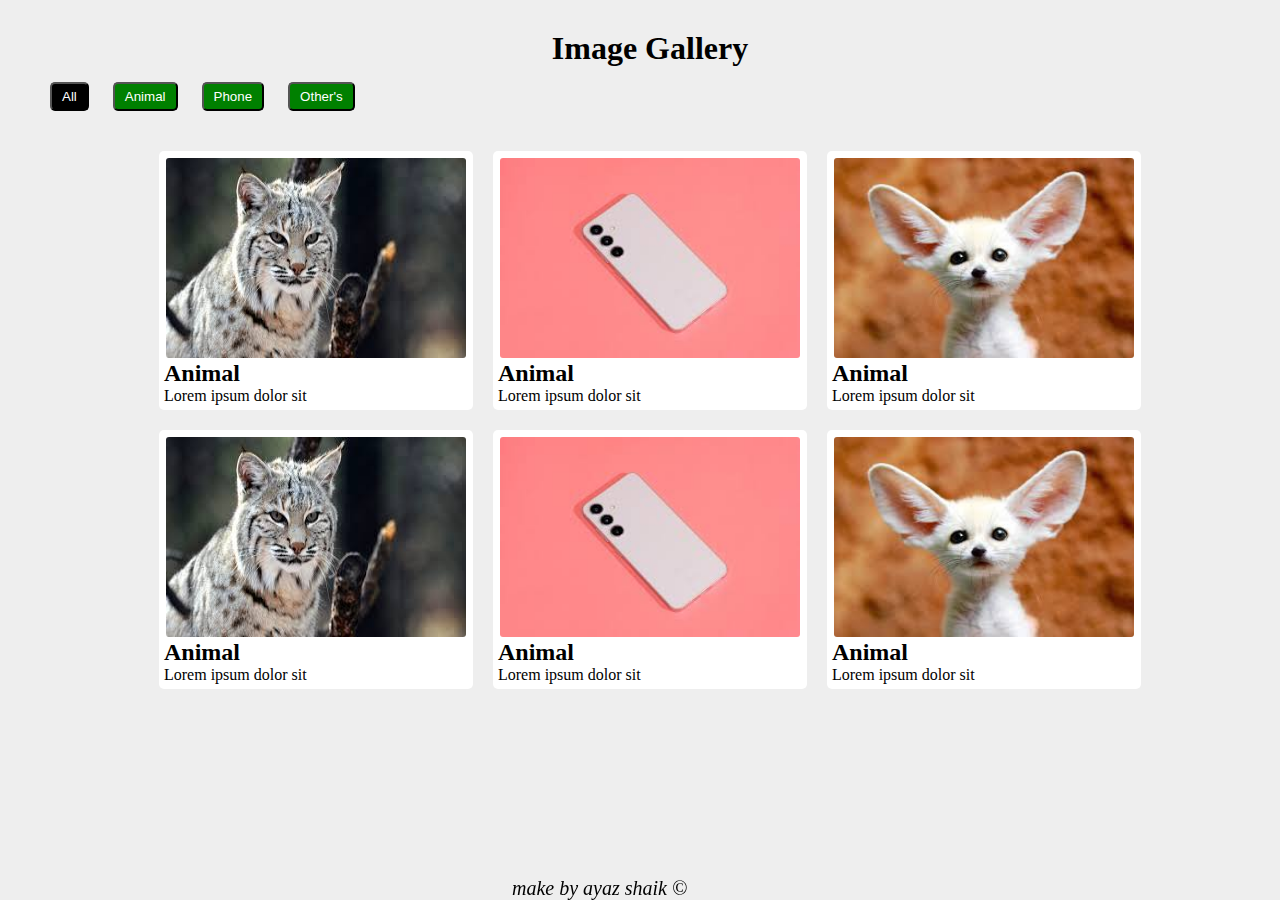
<file: Image Gallery/index.html>
<!DOCTYPE html>
<html>
<head>
	<meta charset="utf-8">
	<meta name="viewport" content="width=device-width, initial-scale=1">
	<title>task 1| CodeAlpha</title>
	<link href="style.css" rel="stylesheet">
</head>
<body>
	<div class="container"> 
		<h1>Image Gallery</h1>
		<div class="btns"> 
			<button data-name="all" class="btn active" >All</button>
			<button data-name="animal" class="btn">Animal</button>
			<button data-name="phone" class="btn">Phone</button>
			<button data-name="other" class="btn">Other's</button>
		</div>

		<div class="img-container"> 
			<div class="card"  data-name="animal"> 
				<img src="pic-9.jpg" alt="animal">
				<h2>Animal</h2>
				<p>Lorem ipsum dolor sit </p>
			</div>

			<div class="card"  data-name="phone"> 
				<img src="phone-1.jpg" alt="phone">
				<h2>Animal</h2>
				<p>Lorem ipsum dolor sit </p>
			</div>

			<div class="card"  data-name="other"> 
				<img src="pic-3.jpg" alt="other">
				<h2>Animal</h2>
				<p>Lorem ipsum dolor sit </p>
			</div>

			<div class="card"  data-name="animal"> 
				<img src="pic-9.jpg" alt="animal">
				<h2>Animal</h2>
				<p>Lorem ipsum dolor sit </p>
			</div>

			<div class="card"  data-name="phone"> 
				<img src="phone-1.jpg" alt="phone">
				<h2>Animal</h2>
				<p>Lorem ipsum dolor sit </p>
			</div>

			<div class="card"  data-name="other"> 
				<img src="pic-3.jpg" alt="other">
				<h2>Animal</h2>
				<p>Lorem ipsum dolor sit </p>
			</div>
		</div>
	</div>
	<footer>
		<i>make by ayaz shaik &copy;</i> 
	</footer>
<script src="app.js"></script>
</body>
</html>
</file>
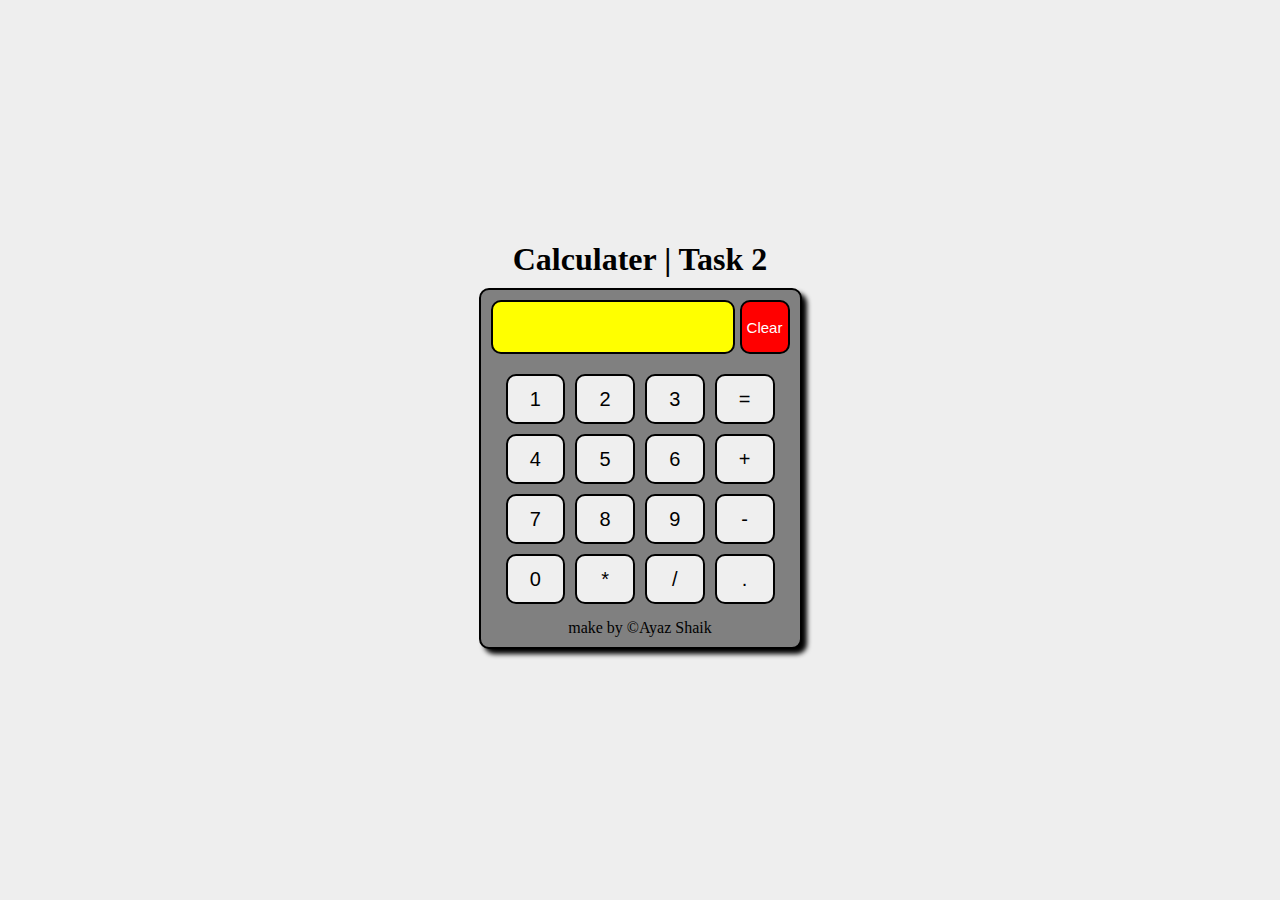
<file: task 2/index.html>
<!DOCTYPE html>
<html lang="en">

<head>
    <meta charset="UTF-8">
    <meta name="viewport" content="width=device-width, initial-scale=1.0">
    <title>task 2 | codalpha</title>
    <link rel="stylesheet" href="style.css">
</head>

<body>
    <h1>Calculater | Task 2 </h1>
    <div class="Calculater">
        <div class="inp">
            <input type="text" id="text-val" class="screen">
            <button class="clear" onclick="clr()">Clear</button>
        </div>

        <div class="btn">
            <button onclick="display('1')">1</button>
            <button onclick="display('2')">2</button>
            <button onclick="display('3')">3</button>
            <button onclick="Calculate('=')">=</button>
            <button onclick="display('4')">4</button>
            <button onclick="display('5')">5</button>
            <button onclick="display('6')">6</button>
            <button onclick="display('+')">+</button>
            <button onclick="display('7')">7</button>
            <button onclick="display('8')">8</button>
            <button onclick="display('9')">9</button>
            <button onclick="display('-')">-</button>
            <button onclick="display('0')">0</button>
            <button onclick="display('*')">*</button>
            <button onclick="display('/')">/</button>
            <button onclick="display('.')">.</button>
        </div>
        <p>make by &copy;Ayaz Shaik</p>
    </div>
    <script src="index.js"></script>
</body>

</html>
</file>
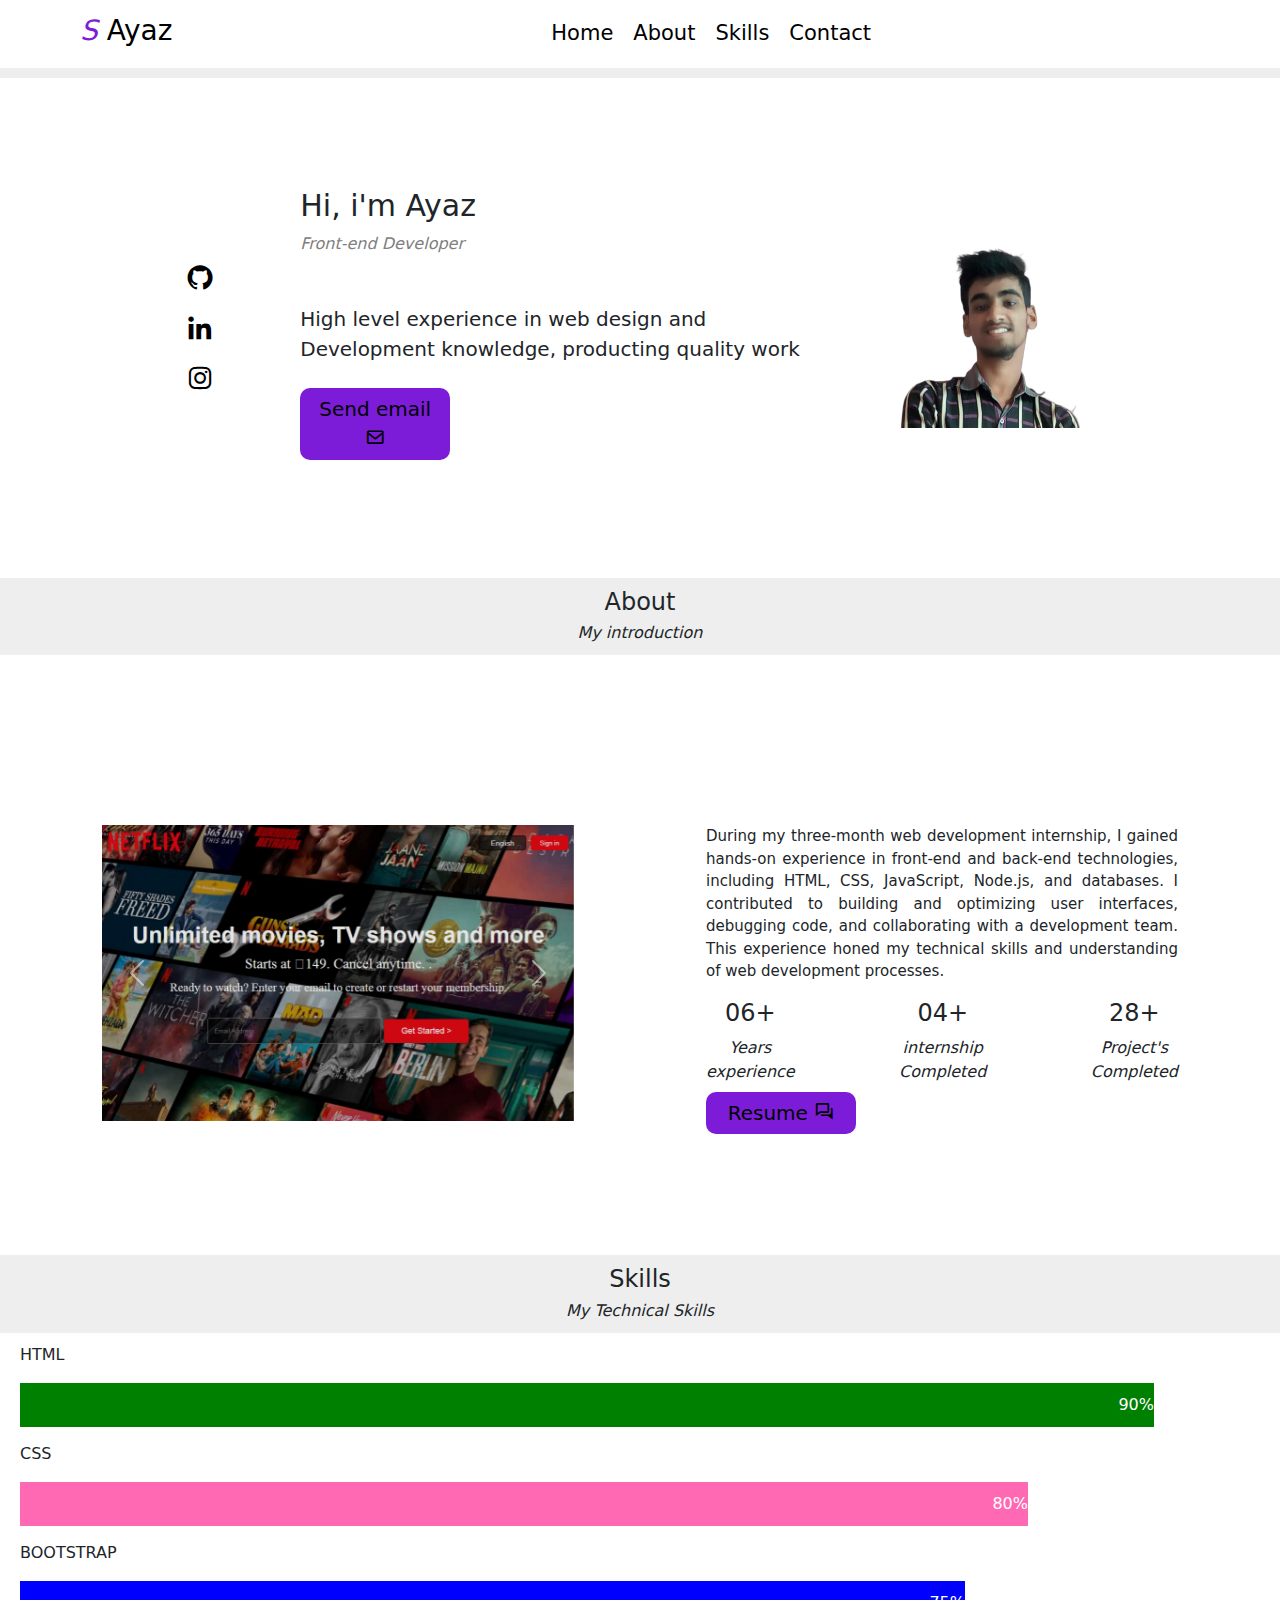
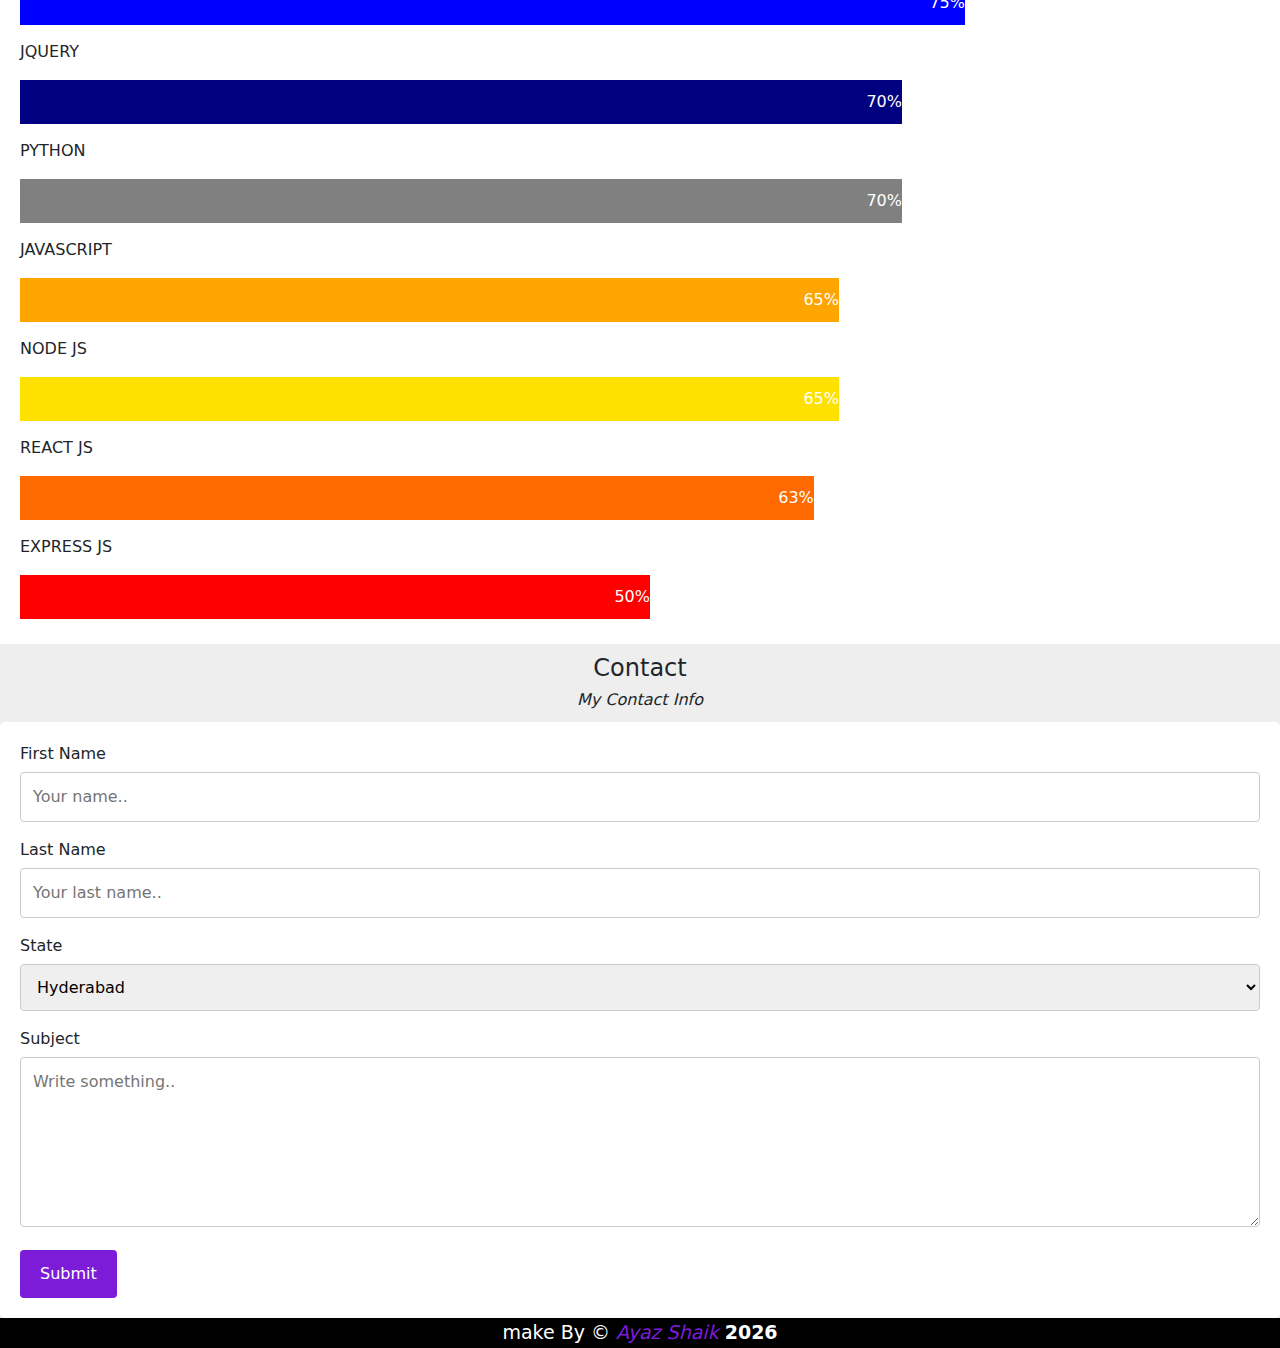
<file: task 3 portfolio/index.html>
<!DOCTYPE html>
<html lang="en">

<head>
    <meta charset="UTF-8">
    <meta name="viewport" content="width=device-width, initial-scale=1.0">
    <title>task 3 | codalpha</title>
    <link href='https://unpkg.com/boxicons@2.1.4/css/boxicons.min.css' rel='stylesheet'>
    <link href="https://cdn.jsdelivr.net/npm/bootstrap@5.3.3/dist/css/bootstrap.min.css" rel="stylesheet"
        integrity="sha384-QWTKZyjpPEjISv5WaRU9OFeRpok6YctnYmDr5pNlyT2bRjXh0JMhjY6hW+ALEwIH" crossorigin="anonymous">
    <link rel="stylesheet" href="style.css">
</head>

<body>
    <div class="my-container">
        <header class="header">

            <a href="index.html" class="logo">
                <i>S</i> Ayaz</a>

            <nav class="navbar">
                <a href="index.html">Home</a>
                <a href="#about">About</a>
                <a href="#skills">Skills</a>
                <a href="#contact">Contact</a>
            </nav>
            <div class="icons">
                <div id="menu-btn" class='bx bx-menu all'></div>
            </div>
        </header>
        <main>
            <div class="main">
                <div class="ids">
                    <a href="https://github.com/shaikayaz9"><i class='bx icon bxl-github'></i></a>
                    <a href="https://www.linkedin.com/in/ayazshaik7979/"><i class='bx icon bxl-linkedin'></i></a>
                    <a href="https://www.instagram.com/ayazshaikh_official/?hl=en"><i
                            class='bx icon bxl-instagram'></i></a>

                </div>


                <div class="contact">
                    <h2>Hi, i'm Ayaz</h2>
                    <i id="gary">Front-end Developer</i>
                    <br><br>

                    <p>High level experience in web design and <br>
                        Development knowledge, producting quality work</p>
                    <button class="btn"><a href="mailto:shaikayaz0564@gmail.com">Send email <i
                                class='bx bx-envelope'></i></a>
                    </button>
                </div>

                <div id="img-box">
                    <img src="iam.png" alt="logo-img">
                </div>
            </div>

            <div class="title">
                <h3 id="about">About </h3>
                <i>My introduction</i>
            </div>

            <div class="about">
                <div class="frist">
                    <div id="carouselExample" class="carousel slide">
                        <div class="carousel-inner">
                            <div class="carousel-item active">
                                <img src="Netflix.png" class="d-block w-100" alt="Netflix">
                            </div>
                            <div class="carousel-item">
                                <img src="Clock.png" class="d-block w-100" alt="Clock.png">
                            </div>
                            <div class="carousel-item">
                                <img src="Counter.png" class="d-block w-100" alt="Counter.png">
                            </div>
                            <div class="carousel-item">
                                <img src="Dicee.png" class="d-block w-100" alt="Dicee.png">
                            </div>
                            <div class="carousel-item">
                                <img src="Calculater.png" class="d-block w-100" alt="Calculater.png">
                            </div>
                        </div>
                        <button class="carousel-control-prev" type="button" data-bs-target="#carouselExample"
                            data-bs-slide="prev">
                            <span class="carousel-control-prev-icon" aria-hidden="true"></span>
                            <span class="visually-hidden">Previous</span>
                        </button>
                        <button class="carousel-control-next" type="button" data-bs-target="#carouselExample"
                            data-bs-slide="next">
                            <span class="carousel-control-next-icon" aria-hidden="true"></span>
                            <span class="visually-hidden">Next</span>
                        </button>
                    </div>
                </div>
                <div class="second">
                    <p>During my three-month web development internship, I gained hands-on experience in front-end and
                        back-end technologies, including HTML, CSS, JavaScript, Node.js, and databases. I contributed to
                        building and optimizing user interfaces, debugging code, and collaborating with a development
                        team.
                        This experience honed my technical skills and understanding of web development processes.</p>

                    <div class="task">
                        <div class="tasked">
                            <h4>06+</h4>
                            <i>Years</i>
                            <i>experience</i>
                        </div>

                        <div class="tasked">
                            <h4>04+</h4>
                            <i>internship</i>
                            <i>Completed</i>
                        </div>

                        <div class="tasked">
                            <h4>28+</h4>
                            <i>Project's</i>
                            <i>Completed</i>
                        </div>

                    </div>

                    <button class="btn"><a href="ayazzzzz.pdf" download="ayaz-resume-2024">Resume <i
                                class='bx bx-conversation'></i></a>
                    </button>
                </div>
            </div>


            <div class="title">
                <h3 id="skills">Skills </h3>
                <i>My Technical Skills</i>
            </div>

            <div class="skills">

                <div id="skill-box">
                    <div class="bar">
                        <p>HTML</p>
                        <div class="c-bar html">
                            <div class="skill">90%</div>
                        </div>

                        <p>CSS</p>
                        <div class="c-bar css">
                            <div class="skill">80%</div>
                        </div>

                        <p>BOOTSTRAP</p>
                        <div class="c-bar Bt">
                            <div class="skill">75%</div>
                        </div>
                        <p>JQUERY</p>
                        <div class="c-bar jq">
                            <div class="skill">70%</div>
                        </div>

                        <p>PYTHON</p>
                        <div class="c-bar python">
                            <div class="skill">70%</div>
                        </div>

                        <p>JAVASCRIPT</p>
                        <div class="c-bar js">
                            <div class="skill">65%</div>
                        </div>

                        <p>NODE JS</p>
                        <div class="c-bar node">
                            <div class="skill">65%</div>
                        </div>

                        <p>REACT JS</p>
                        <div class="c-bar react">
                            <div class="skill">63%</div>
                        </div>

                        <p>EXPRESS JS</p>
                        <div class="c-bar express">
                            <div class="skill">50%</div>
                        </div>
                    </div>

                </div>

                <div class="title">
                    <h3 id="contact">Contact </h3>
                    <i>My Contact Info</i>
                </div>

                <div class="contact-box">
                    <form action="#">
                        <label for="fname">First Name</label>
                        <input type="text" id="fname" name="firstname" placeholder="Your name..">

                        <label for="lname">Last Name</label>
                        <input type="text" id="lname" name="lastname" placeholder="Your last name..">

                        <label for="state">State</label>
                        <select id="state" name="state">
                            <option value="Hyderabad">Hyderabad</option>
                            <option value="Mumbai">Mumbai</option>
                            <option value="Bangalore">Bangalore</option>
                        </select>

                        <label for="subject">Subject</label>
                        <textarea id="subject" name="subject" placeholder="Write something.."
                            style="height:170px"></textarea>

                        <input type="submit" value="Submit">
                    </form>
                </div>



        </main>
        <footer>
            <p>make By &copy; <i>Ayaz Shaik </i><b id="demo">...</b></p>
        </footer>
    </div>
    <script src="index.js"></script>
    <script src="https://cdn.jsdelivr.net/npm/bootstrap@5.3.3/dist/js/bootstrap.bundle.min.js"
        integrity="sha384-YvpcrYf0tY3lHB60NNkmXc5s9fDVZLESaAA55NDzOxhy9GkcIdslK1eN7N6jIeHz"
        crossorigin="anonymous"></script>
</body>

</html>
</file>
<file: Image Gallery/style.css>
*{
	margin:0px;
	padding:0px;
	transition:all 1s ease-in ;
}
body{
	background-color:#eee;
	min-height:100vh;
}

.container{
	position:relative;
	width:100%;
	max-width:1350px;
	padding:10px;
}

h1{
	text-align:center;
	margin-top:20px;}

h1:hover{color:red;}

.btns{
	margin:5px 30px;
}
.btn{background-color:green;
	border-radius:5px;
	padding:5px 10px;
	color:#fff;
	margin:10px;
	cursor:pointer;}

.btn:hover{
	background-color: gray;
	color:yellow;
box-shadow:0 0 10px rgba(0 , 0 , 0 ,0.5);}

.active{
	background-color:black;}

.img-container{
	display:flex;
	justify-content:center;
	margin-top:30px;
	gap:20px;
	flex-wrap:wrap;
	flex-grow:1;}

.card{
	padding:5px;
	display:flex;
	border-radius:5px;
	flex-wrap:wrap;
	background-color:#fff;
	flex-direction:column;
}
.card:hover{
	box-shadow:0 0 10px rgba(0 , 0 , 0 ,0.5);
}
.card img{
	width:300px;
	height:200px;
	border-radius:5px;
	border:2px solid transparent
}
.card img:hover{
	border:2px solid red;
}

.card.hide{
	display:none;
}

i{
	font-size:20px;
	color:black;
	position:fixed;
	bottom:0px;
	text-align:center;
	margin-left:40%;
}
@media (max-width:450px){
	body{
		font-size:12px;
		text-align:center;
	}
.btn{
	padding:5px 10px;
	border-radius:7px;
	font-size:15px;
	background-color:#fff;
	cursor:pointer;
	border:2px solid transparent;
	box-shadow:0 0 10px rgba(0 , 0 , 0 ,0.5);
}
}
</file>
<file: task 2/style.css>
* {
    padding: 0;
    margin: 0;
    text-align: center;
}

body {
    font-family: cursive;
    height: 100vh;
    flex-direction: column;
    display: flex;
    margin: 0;
    justify-content: center;
    align-items: center;
    background-color: #eee;
}

.Calculater {
    color: black;
    border-radius: 10px;
    box-shadow: 5px 5px 5px black;
    border: 2px solid black;
    background-color: gray;
    margin: 10px 15px;
    padding: 10px;
}

.inp {
    display: flex;
    text-align: left;
    flex-direction: row;
    margin: 0px 0px 5px 0px;

}

#text-val {
    height: 50px;
    width: 230px;
    font-size: 20px;
    background-color: yellow;
    padding-right: 10px;
    border: 2px solid black;
    border-radius: 10px;
}

.clear {
    font-size: 15px;
    margin: 0px 0px 0px 5px;
    color: white;
    width: 50px;
    cursor: pointer;
    background-color: red;
    border: 2px solid black;
    border-radius: 10px
}

.btn {
    display: grid;
    grid-template-columns: 1fr 1fr 1fr 1fr;
    padding: 10px;

}

.btn button {
    text-align: center;
    margin: 5px;
    height: 50px;
    font-size: 20px;
    cursor: pointer;
    border-radius: 10px;
    border: 2px solid black;
}

.btn button:hover {
    color: #fff;
    background-color: rgb(153, 32, 175);
    box-shadow: 5px 5px 5px black;
}

.clear:hover {
    color: black;
    background-color: rgb(40, 235, 37);
    box-shadow: 5px 5px 5px black;
}
</file>
<file: task 3 portfolio/style.css>
* {
    padding: 0px;
    margin: 0px;
}

html {
    scroll-behavior: smooth;
    overflow-x: hidden;
}

body {
    background-color: #eee;
}

.header {
    display: flex;
    position: sticky;
    top: 0px;
    z-index: 10;
    justify-content: space-between;
    background: #fff;
    padding: 10px 30px;

}

.header .logo {
    text-decoration: none;
    font-size: 28px;
    color: black;
    margin-left: 50px;
}

.logo i {
    color: rgb(125, 28, 216);
}

.header nav a {
    text-decoration: none;
    color: black;
    margin: 0 10px;
    font-size: 21px;
}

#menu-btn {
    display: none;
}

.header nav a:hover {
    color: rgb(125, 28, 216);
    text-decoration: underline;
}

.header .icons div {
    height: 30px;
    width: 40px;
    border-radius: 5px;
    background-color: #eee;
    color: black;
    font-size: 30px;
    cursor: pointer;
    margin-left: 10px;
    text-align: center
}

.header .icons div:hover {
    background-color: rgb(125, 28, 216);
    color: #fff;
}

/* main section -- */
.main {
    display: flex;
    flex-direction: row;
    height: 500px;
    gap: 50px;
    background-color: #fff;
    justify-content: center;
    align-items: center;
    width: 100%;
    padding: 10px;
    margin: 10px 0px;
}

.ids {
    display: flex;
    flex-direction: column;
    gap: 10px
}

.icon {
    font-size: 30px;
    padding: 5px;
    border-radius: 50%;
    transition: 0.7s linear;
    cursor: pointer;
    color: black
}

.icon:hover {
    background-color: rgb(125, 28, 216);
}

.contact {
    display: flex;
    justify-content: center;
    flex-direction: column;
    margin: 0px 30px;
}

h2 {
    font-size: 30px;
}

h2:hover {
    color: rgb(125, 28, 216);
    transition: 0.4s linear;
}

#gary {
    color: gray;
}

.contact p {
    font-size: 20px;
}

.btn {
    background-color: rgb(125, 28, 216);
    width: 150px;
    padding: 4px 6px;
    font-size: 20px;
    cursor: pointer;
    border-radius: 10px;
    margin: 8px 0px;
    border: 2px solid transparent;
    transition: 0.7s linear;
}

.btn a {
    color: black;
    text-decoration: none;
}

.btn:hover {
    color: rgb(125, 28, 216);
    border: 2px solid black;
    background-color: #fff;
}

#img-box {
    margin: 10px;
}

#img-box img {
    height: 200px;
    background-color: #fff;
    border-radius: 10px;
    transition: 0.4s linear;
}

#img-box img:hover {
    background-color: rgb(125, 28, 216);
    border-radius: 50% 50% 5% 5%;
}

.title {
    text-align: center;
    margin: 10px;
}

.title h3 {
    transition: 0.4s linear;
    font-size: 24px;
    margin: 5px 0px;
}

.title h3:hover {
    color: rgb(125, 28, 216);
    text-decoration: underline;
}

.about {
    padding: auto;
    background-color: #fff;
    display: flex;
    gap: 10px;
    justify-content: space-evenly;
    align-items: center;
    flex-direction: row;
    height: 600px;
}

.frist {
    width: 40%;
    height: 300px;
    padding: 20px;
}

.second {
    width: 40%;
    height: 300px;
    padding: 20px;
}

.second p {
    text-align: justify;
    font-size: 15px;
}

.task {
    display: flex;
    gap: 20px;
    justify-content: space-between;
    flex-direction: row;
}

.tasked {
    display: flex;
    text-align: center;
    flex-direction: column;
}

.bar {
    width: 100%;
    background-color: #fff;
    padding: 10px 0px 10px 20px;
}

.c-bar {
    width: 100%;
    margin: 15px 0px;

}

.skill {
    text-align: right;
    padding: 10px 0px;
    color: white;
}

.html {
    width: 90%;
    background-color: green;
}

.Bt {
    width: 75%;
    background-color: blue;
}

.css {
    width: 80%;
    background-color: hotpink;
}

.jq {
    width: 70%;
    background-color: navy;
}

.python {
    width: 70%;
    background-color: gray;
}

.js {
    width: 65%;
    background-color: orange;
}

.node {
    width: 65%;
    background-color: rgb(255, 225, 0);
}

.react {
    width: 63%;
    background-color: rgb(255, 106, 0);
}

.express {
    width: 50%;
    background-color: #ff0000;
}

input[type=text],
select,
textarea {
    width: 100%;
    padding: 12px;
    border: 1px solid #ccc;
    border-radius: 4px;
    box-sizing: border-box;
    margin-top: 6px;
    margin-bottom: 16px;
    resize: vertical;
}

input[type=submit] {
    background-color: rgb(125, 28, 216);
    color: white;
    padding: 12px 20px;
    border: none;
    border-radius: 4px;
    cursor: pointer;
}

input[type=submit]:hover {
    background-color: rgb(71, 13, 124);
}

.contact-box {
    border-radius: 5px;
    background-color: #fff;
    padding: 20px;
}

/* main section end */

/* footer content start */
footer {
    background-color: Black;
    height: 30px;
    color: white;
    text-align: center;
    justify-content: center;
    width: 100%;
}

footer p {
    font-size: 19px;
}

footer p i {
    color: rgb(125, 28, 216);
}

@media (max-width:768px) {

    #menu-btn {
        display: block
    }

    .header .navbar {
        display: none;
        position: absolute;
        top: 110%;
        right: 2rem;
        width: 25rem;
        height: 40rem;
        border-radius: 10px;
        background: #fff;
        border: 2px solid black;
    }

    .header .navbar.active {
        display: block;
    }

    .main {
        display: flex;
        height: 700px;
        justify-content: center;
        flex-direction: column-reverse;
    }

    .ids {
        display: flex;
        justify-content: center;
        flex-direction: row;
        padding: 0 20px;
    }

    .header .navbar a {
        font-size: 2rem;
        margin: 2rem;
        display: block;
        padding: 20px;
        text-align: center;
    }
}

@media only screen and (max-width: 300px) {

    .prev,
    .next,
    .text {
        font-size: 15px
    }
}

@media (max-width:900px) {

    .about {
        align-items: center;
        flex-direction: column-reverse;
        height: 1100px;
    }

    .frist {
        width: 100%;
        height: 270px;
        padding: 20px;
        margin-top: -200px;
    }

    .second {
        width: 100%;
        height: 270px;
        padding: 10px;
        margin-top: -100px;
    }

    .second p {
        padding: auto;
    }


}

@media (max-width:991px) {
    html {
        font-size: 68%
    }

    .fc {
        font-size: 15px;
    }
}

@media (max-width:991px) {
    .task {
        justify-content: space-between;
        gap: 20px;

    }
}
</file>
